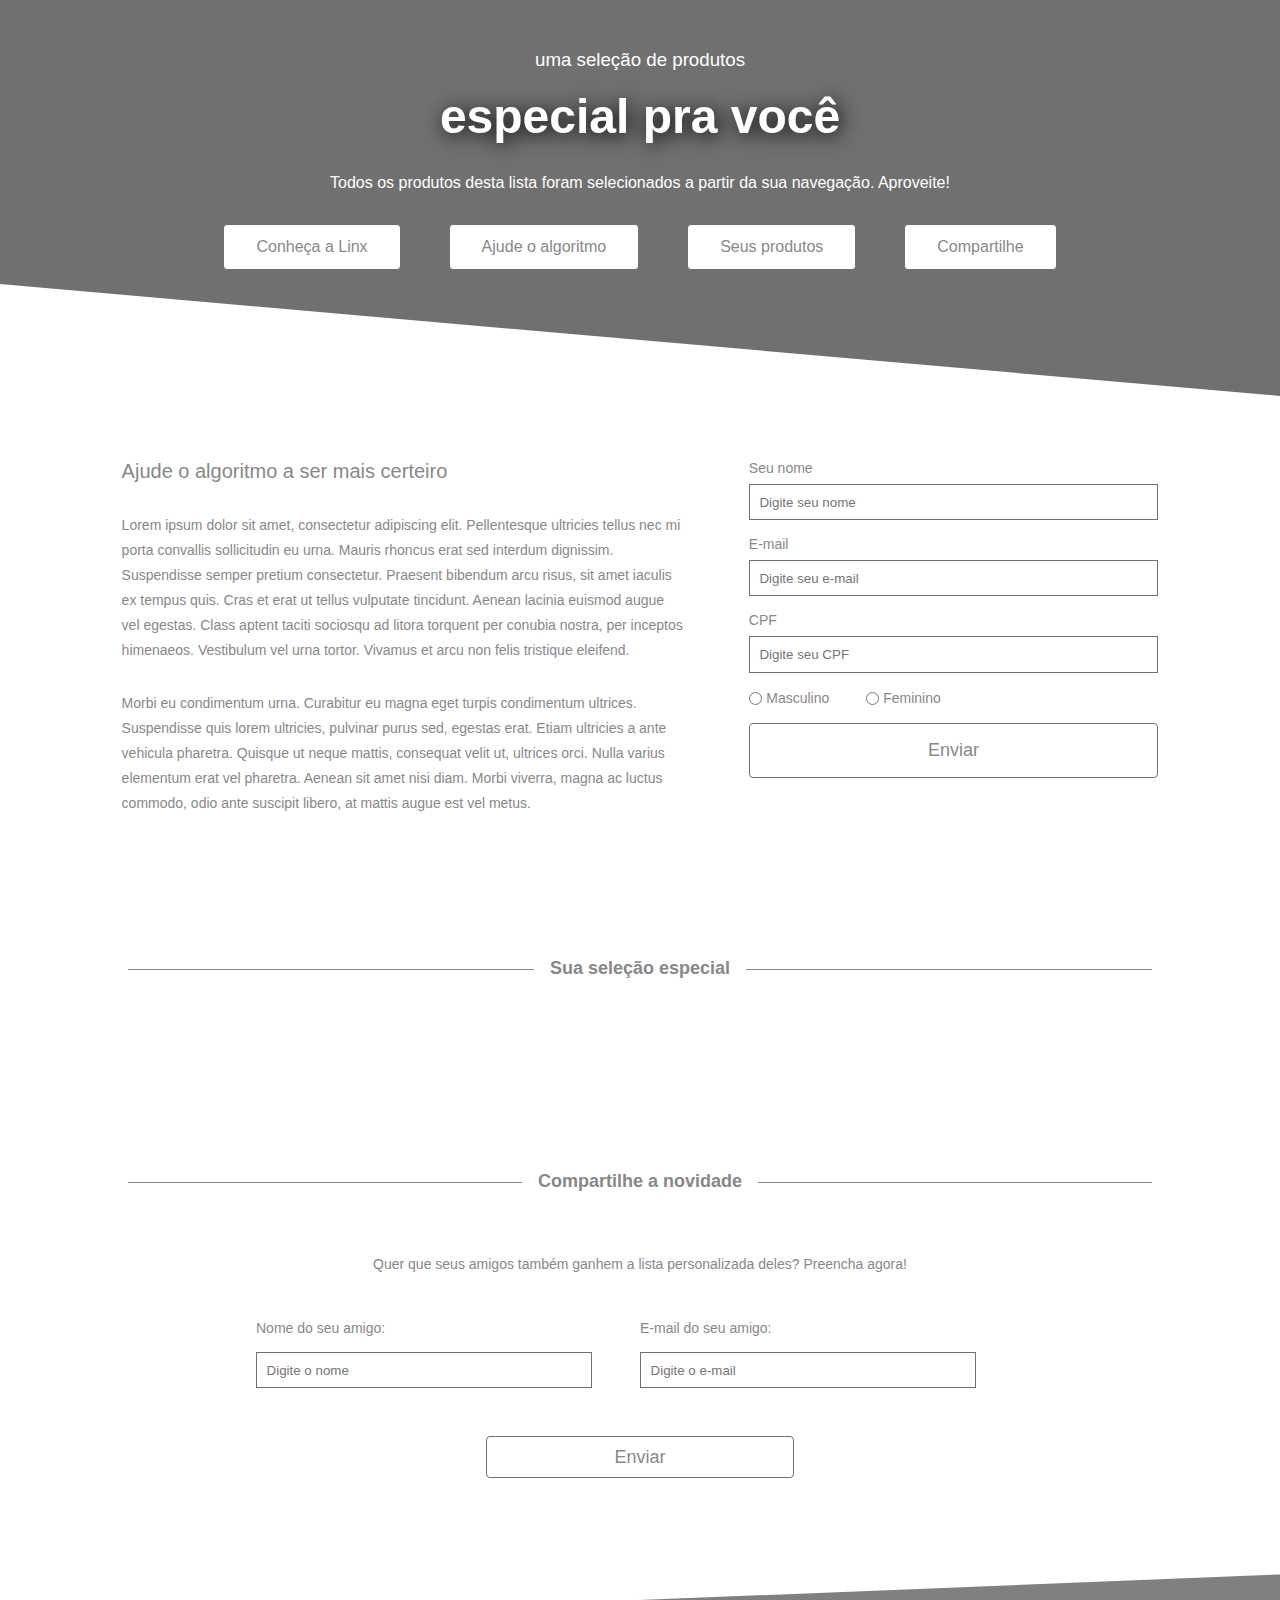
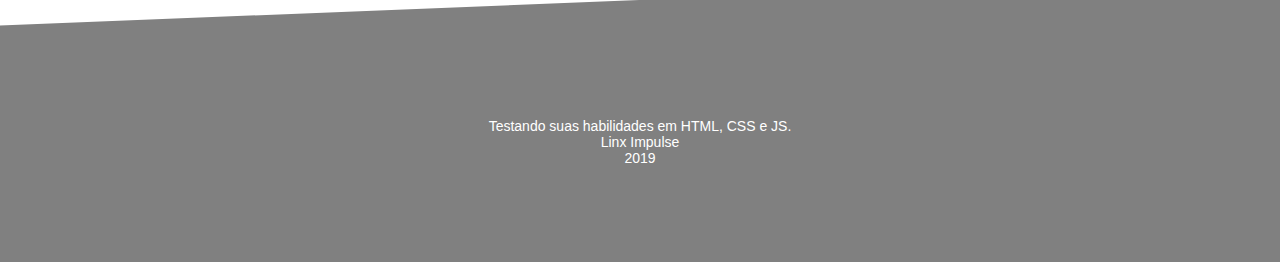
<file: index.html>
<!DOCTYPE html>
<html lang="en">

<head>
    <meta charset="UTF-8">
    <meta name="viewport" content="width=device-width, initial-scale=1.0">
    <meta http-equiv="X-UA-Compatible" content="ie=edge">
    <link rel="stylesheet" href="css/content.css" />
    <script type="text/javascript" src="js/script.js"></script>
    <title>Linx</title>
</head>

<body>
    <section class="angulo">
        <div class="container">
            <header id="header">
                <h3>uma seleção de produtos</h3>
                <h1>especial pra você</h1>
                <p>Todos os produtos desta lista foram selecionados a partir da sua navegação. Aproveite!</p>
            </header>
            <div class="button-area-line">
                <div class="elements">
                    <a href="#">
                        <span>Conheça a Linx</span>
                    </a>
                </div>
                <div class="elements">
                    <a href="#">
                        <span>Ajude o algoritmo</span>
                    </a>
                </div>
                <div class="elements">
                    <a href="#">
                        <span>Seus produtos</span>
                    </a>
                </div>
                <div class="elements">
                    <a href="#">
                        <span>Compartilhe</span>
                    </a>
                </div>
            </div>
        </div>
    </section>
    <div class="info">
        <div class="description">
            <h2>Ajude o algoritmo a ser mais certeiro</h2>
            <p>Lorem ipsum dolor sit amet, consectetur adipiscing elit. Pellentesque ultricies tellus nec mi porta convallis sollicitudin eu urna. Mauris rhoncus erat sed interdum dignissim. Suspendisse semper pretium consectetur. Praesent bibendum arcu
                risus, sit amet iaculis ex tempus quis. Cras et erat ut tellus vulputate tincidunt. Aenean lacinia euismod augue vel egestas. Class aptent taciti sociosqu ad litora torquent per conubia nostra, per inceptos himenaeos. Vestibulum vel urna
                tortor. Vivamus et arcu non felis tristique eleifend.
            </p>
            <p>Morbi eu condimentum urna. Curabitur eu magna eget turpis condimentum ultrices. Suspendisse quis lorem ultricies, pulvinar purus sed, egestas erat. Etiam ultricies a ante vehicula pharetra. Quisque ut neque mattis, consequat velit ut, ultrices
                orci. Nulla varius elementum erat vel pharetra. Aenean sit amet nisi diam. Morbi viverra, magna ac luctus commodo, odio ante suscipit libero, at mattis augue est vel metus.
            </p>
        </div>
        <div class="form">
            <form>
                <label>Seu nome</label>
                <input type="text" class="field-long" placeholder="Digite seu nome" />
                <label>E-mail</label>
                <input type="email" class="field-long" placeholder="Digite seu e-mail" />
                <label>CPF</label>
                <input type="text" class="field-long" placeholder="Digite seu CPF" />
                <div class="form-check-inline">
                    <input type="radio" name="gender" id="male">
                    <label for="male">Masculino</label>
                    <input type="radio" name="gender" id="female">
                    <label for="female">Feminino</label>
                </div>
                <input type="submit" value="Enviar" />
            </form>
        </div>
    </div>
    <div class="special-products">
        <span>Sua seleção especial</span>
    </div>
    <div id="content"></div>
    <div class="special-products">
        <span>Compartilhe a novidade</span>
    </div>
    <div class="form-share">
        <span>Quer que seus amigos também ganhem a lista personalizada deles? Preencha agora!</span>
        <form>
            <div class="half">
                <label>Nome do seu amigo:</label>
                <input type="text" class="field-short" placeholder="Digite o nome" />
            </div>
            <div class="half">
                <label>E-mail do seu amigo:</label>
                <input type="email" class="field-short" placeholder="Digite o e-mail" />
            </div>
            <input type="submit" value="Enviar" />
        </form>
    </div>
    <footer id="footer">
        <span>Testando suas habilidades em HTML, CSS e JS.</span>
        <span>Linx Impulse</span>
        <span>2019</span>
    </footer>

</body>

</html>
</file>
<file: css/content.css>
html,
body {
    overflow-x: hidden;
}

body {
    margin: 0;
    padding: 0;
    font-family: Helvetica Neue, Arial;
}


/************************* CSS CABEÇALHO  ***************************/

section.angulo {
    background: #707070;
    padding: 70px 0;
    transform: skew(0deg, 5deg) translateY(-120px);
    width: 100%;
}

section.angulo .container {
    padding: 5rem 5rem 0 5rem;
    transform: skew(0deg, -5deg);
}

.container h1 {
    font-size: 3em;
    margin-top: 0;
    margin-bottom: 30px;
    filter: drop-shadow(3px 3px 10px black);
}

header#header {
    text-align: center;
    color: white;
}

header#header h3 {
    font-weight: 100;
}

.button-area-line {
    text-align: center;
    display: flex;
    justify-content: center;
}

.elements {
    margin-top: 1em;
    display: inline-block;
    background-color: white;
    padding: 0.8rem 2rem;
    box-shadow: 0px 1px 6px #00000029;
    border: 1px solid #707070;
    border-radius: 4px;
    margin-left: 3rem;
    cursor: pointer;
    box-shadow: inset 0 0 0 0 #707070;
    -webkit-transition: ease-out 0.4s;
    -moz-transition: ease-out 0.4s;
    transition: ease-out 0.4s;
}

.elements:hover {
    box-shadow: inset 250px 0 0 0 #707070;
    color: white !important;
    border: 1px solid white;
}

.elements:hover a {
    color: white !important;
}

.elements:first-child {
    margin-left: 0;
}

.elements a {
    text-decoration: none;
    color: #888888;
}


/*************************** CSS INFO + 1º FORM  ***************************/

.description {
    flex: 0 0 55%;
    display: flex;
    flex-direction: column;
    padding-right: 4rem;
}

.info {
    display: flex;
    justify-content: center;
    width: 80%;
    margin-right: auto;
    margin-left: auto;
}

.description h2 {
    color: #888888;
    font-size: 20px;
    font-weight: 100;
    margin: 0 0 1rem 0;
}

.description p {
    color: #888888;
    font-size: 14px;
    line-height: 25px;
}

.form {
    flex: 0 0 40%;
    display: flex;
    flex-direction: column;
}

form {
    display: flex;
    flex-direction: column;
}

label {
    color: #888888;
    font-size: 14px;
}

.field-long {
    margin: 0.5rem 0 1rem 0;
    padding: 0.60rem 0 0.60rem 0.60rem;
    border: 1px solid #707070;
}

input[type="submit"] {
    border: 1px solid #707070;
    border-radius: 4px;
    background-color: white;
    color: #888888;
    padding: 1rem 0;
    width: 100%;
    font-size: 18px;
    cursor: pointer;
    box-shadow: inset 0 0 0 0 #707070;
    -webkit-transition: ease-out 0.4s;
    -moz-transition: ease-out 0.4s;
    transition: ease-out 0.4s;
}

input[type="submit"]:hover {
    box-shadow: inset 0 0 0 50px #707070;
    color: white !important;
}

.form-check-inline {
    margin-bottom: 1rem;
}

.form-check-inline input[type="radio"] {
    vertical-align: text-top;
    margin-left: 0;
    margin-right: 0;
    cursor: pointer;
}

.form-check-inline input#female {
    margin-left: 2rem;
}


/*************************** CSS SELEÇÃO ESPECIAL  ***************************/

.special-products {
    text-align: center;
    display: block;
    overflow: hidden;
    font-size: 18px;
    color: #888888;
    font-weight: bold;
    max-width: 80%;
    margin: 8rem auto 4rem;
}

.special-products span {
    position: relative;
    display: inline-block;
}

.special-products span:before {
    left: 100%;
    margin-left: 1rem;
}

.special-products span:before,
.special-products span:after {
    content: "";
    position: absolute;
    top: 50%;
    height: 1px;
    background: #888888;
    width: 99999px;
}

.special-products span:after {
    right: 100%;
    margin-right: 1rem;
}


/*************************** CSS CONTEÚDO (PRODUTOS)  ***************************/

div#content {
    display: flex;
    justify-content: center;
    width: 80%;
    margin-right: auto;
    margin-left: auto;
    flex-direction: column;
    flex-flow: wrap;
}

.card {
    width: 21%;
    margin: 0 auto 3rem;
}

.card img {
    width: 100%;
    height: auto;
    margin-bottom: 1rem;
}

.card label {
    display: flex;
}

label-price {
    color: #888888;
    font-size: 14px;
}

label-price-new {
    color: #888888;
    font-size: 18px;
    font-weight: bold;
    margin-top: 0.50rem;
    display: flex;
}

label-price-half {
    color: #888888;
    font-size: 14px;
    display: flex;
    margin-top: 0.50rem;
}

label-price-half:before {
    content: 'ou 2x de ';
}

label-price:before {
    content: 'De: ';
}

label-price-new:before {
    content: 'Por: ';
}

.card button {
    border: 1px solid #707070;
    border-radius: 6px;
    background-color: white;
    color: #888888;
    padding: 0.5rem 0;
    width: 100%;
    font-size: 18px;
    cursor: pointer;
    box-shadow: inset 0 0 0 0 #707070;
    -webkit-transition: ease-out 0.4s;
    -moz-transition: ease-out 0.4s;
    transition: ease-out 0.4s;
}

.card button:hover {
    box-shadow: inset 0 100px 0 0 #707070;
    color: white !important;
}


/*************************** CSS 2º FORMULÁRIO  ***************************/

.form-share {
    max-width: 60%;
    margin: 0 auto 6rem;
}

.form-share form {
    display: inline-block;
    width: 100%;
}

.half {
    float: left;
    display: inline-flex;
    flex-direction: column;
    width: 50%;
}

.form-share span {
    font-size: 14px;
    color: #888888;
    display: block;
    text-align: center;
    margin-bottom: 3rem;
}

.form-share input.field-short {
    margin: 1rem 3rem 3rem 0;
    padding: 0.60rem 0 0.60rem 0.60rem;
    border: 1px solid #707070
}

.form-share input[type="submit"] {
    width: 40%;
    padding: 0.60rem 0;
    margin: 0 auto;
    display: flex;
    justify-content: center;
}


/*************************** CSS RODAPÉ  ***************************/

footer#footer {
    background-color: grey;
    padding: 5rem;
    clip-path: polygon(0 4vw, 100% 0, 100% 100%, 0 100%);
    padding: 9rem 0 6rem 0;
}

footer#footer span {
    color: white;
    display: block;
    text-align: center;
    font-size: 14px;
}


/*************************** CSS RESPONSIVO DA PÁGINA **************************/

@media only screen and (max-width: 769px) {
    section.angulo {
        padding: 0 0;
        transform: skew(0deg, 18deg) translateY(-120px);
        width: 100%;
    }
    section.angulo .container {
        transform: skew(0deg, -18deg);
        padding: 11rem 1rem 0 1rem !important;
    }
    .button-area-line {
        margin-top: 3rem;
    }
    section.angulo .container {
        padding: 8rem 1rem 0 1rem;
    }
    header#header {
        text-align: left;
    }
    .container h1 {
        font-size: 2.5em;
        margin-bottom: 0;
    }
    header#header h3 {
        margin-bottom: 5px;
    }
    .button-area-line {
        flex-flow: row wrap;
        display: flex;
    }
    .elements:first-child,
    .elements {
        flex-grow: 1;
        padding: 0.8rem 1rem !important;
        width: 25%;
        margin: 0.8rem !important;
        font-size: 14px;
        align-self: center;
    }
    .info {
        flex-direction: column;
        width: 100% !important;
        align-items: center;
    }
    .description {
        max-width: 100% !important;
        padding: 0 1rem !important;
        margin-top: -2rem !important;
    }
    .form {
        width: 100% !important;
    }
    form {
        padding: 0 1rem !important;
        margin-top: 2rem;
        width: auto !important;
    }
    .form-share form {
        padding: 0 1rem !important;
        margin-top: 2rem;
        display: flex !important;
    }
    input[type="submit"] {
        padding: 0.50rem 0 !important;
        font-size: 16px !important;
    }
    .special-products {
        max-width: 100% !important;
        margin: 5rem auto 2rem !important;
    }
    div#content {
        width: 100% !important;
    }
    .card {
        height: 30vh !important;
        display: block !important;
        width: 100% !important;
        position: relative !important;
        padding: 0 0 0 1rem !important;
    }
    .card img {
        width: 40% !important;
        height: 100% !important;
        float: left;
        margin-right: 2rem !important;
    }
    .card label:nth-of-type(2) {
        display: none !important;
    }
    .card button {
        width: 50% !important;
        float: left;
        position: absolute;
        bottom: 0;
        right: 0;
        margin-right: 1rem;
    }
    .card br {
        display: none !important;
    }
    .card label {
        font-size: 16px !important;
        margin: 0 0 1rem 0;
    }
    .card label-price {
        margin-bottom: 1rem;
        display: flex;
    }
    .form-share {
        max-width: 100% !important;
    }
    .form-share span {
        margin-bottom: 0 !important;
    }
    .form-share input.field-short {
        width: auto !important;
        margin: 1rem 0 !important;
    }
    .form-share input[type="submit"] {
        width: 50% !important;
        margin: 1rem auto !important;
    }
    .form-share .half {
        width: auto !important;
    }
    footer#footer {
        padding: 4rem 0 2rem 0 !important;
        position: relative !important;
        clip-path: polygon(0 10vw, 100% 0, 100% 100%, 0 100%) !important;
        display: flex;
        width: 100%;
        flex-direction: column;
    }
    .form-share {
        margin: 0px auto 8rem !important;
    }
    footer#footer span {
        font-size: 12px !important;
    }
}
</file>
